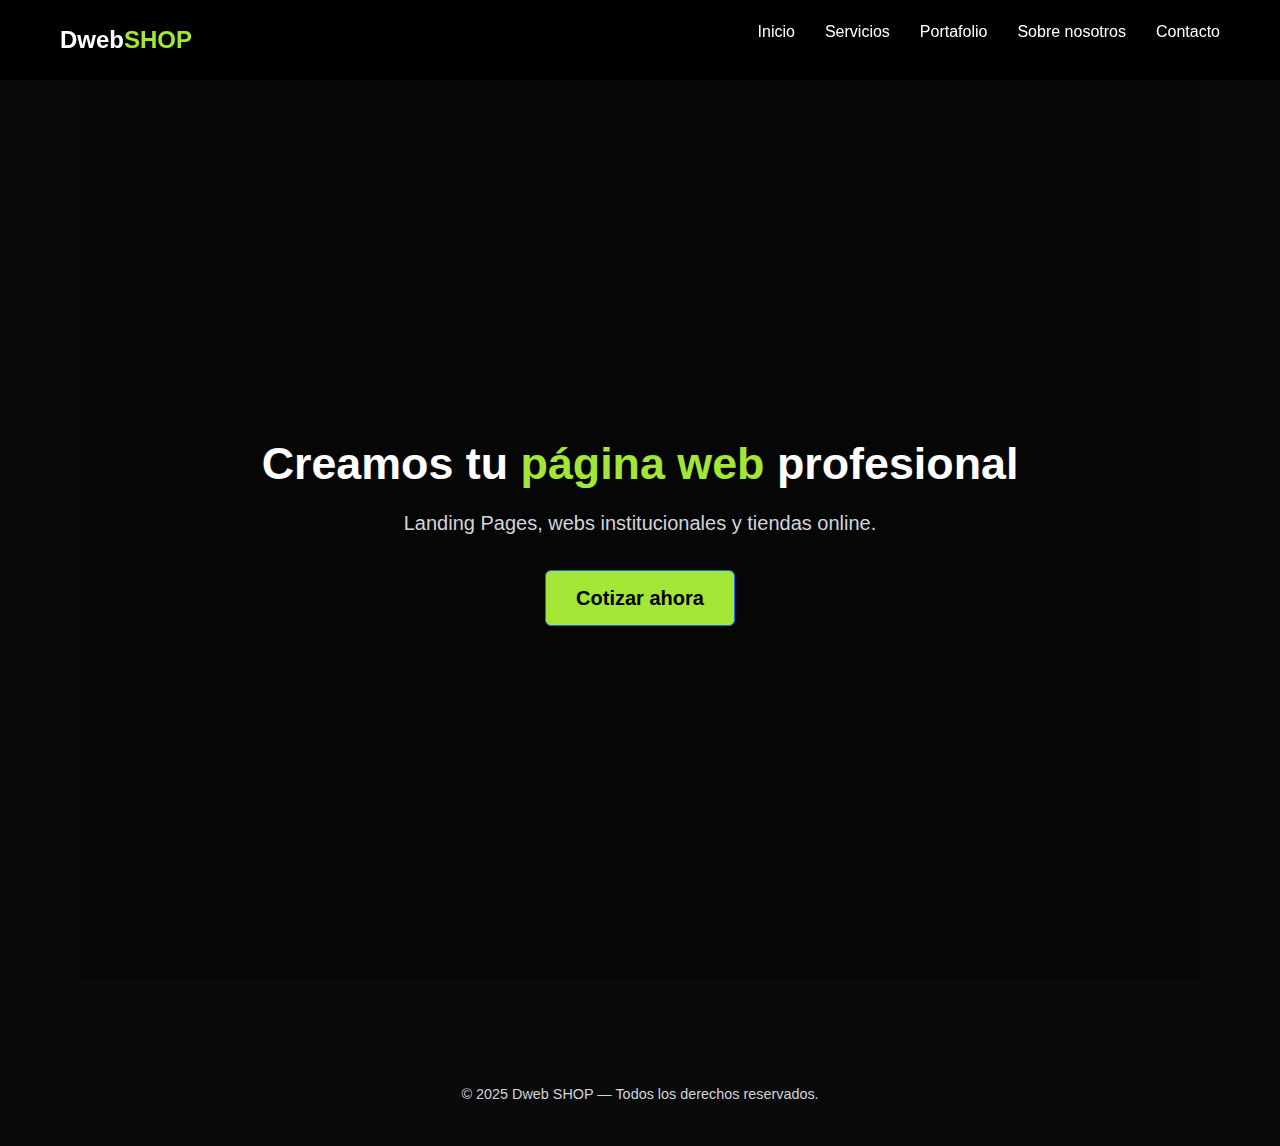
<file: index.html>
<!DOCTYPE html>
<html lang="es">
<head>
    <meta charset="UTF-8">
    <title>Dweb SHOP | Inicio</title>
    <!-- Bootstrap CSS -->
    <link href="https://cdn.jsdelivr.net/npm/bootstrap@5.3.3/dist/css/bootstrap.min.css" rel="stylesheet">
    <link rel="stylesheet" href="style/styles.css">
</head>
<body>

    <header class="header">
        <div class="logo">Dweb<span>SHOP</span></div>
        <nav>
            <ul class="nav-links">
                <li><a href="index.html">Inicio</a></li>
                <li><a href="servicios.html">Servicios</a></li>
                <li><a href="portafolio.html">Portafolio</a></li>
                <li><a href="sobrenosotros.html">Sobre nosotros</a></li>
                <li><a href="contacto.html">Contacto</a></li>
            </ul>

            <div class="hamburger">
                <span></span>
                <span></span>
                <span></span>
            </div>
        </nav>
    </header>

    <main>
        <section class="hero d-flex align-items-center justify-content-center text-center" style="height: 100vh;">
            <div class="container">
                <h1 class="display-4 fw-bold">Creamos tu <span>página web</span> profesional</h1>
                <p class="lead mt-3">Landing Pages, webs institucionales y tiendas online.</p>
                <!-- Botón usando Bootstrap pero con tu estilo -->
                <a href="contacto.html" class="btn btn-primary btn-lg mt-3" style="background: var(--primary); color: #000; border-radius: 6px; padding: 12px 30px;">Cotizar ahora</a>
            </div>
        </section>
    </main>

    <footer class="footer text-center py-4">
        <p>© 2025 Dweb SHOP — Todos los derechos reservados.</p>
    </footer>

    <!-- Bootstrap JS Bundle -->
    <script src="https://cdn.jsdelivr.net/npm/bootstrap@5.3.3/dist/js/bootstrap.bundle.min.js"></script>
    <!-- JS MENÚ HAMBURGUESA -->
    <script>
        const hamburger = document.querySelector('.hamburger');
        const navLinks = document.querySelector('.nav-links');

        hamburger.addEventListener('click', () => {
            navLinks.classList.toggle('nav-active');
            hamburger.classList.toggle('toggle');
        });
    </script>

</body>
</html>
</file>
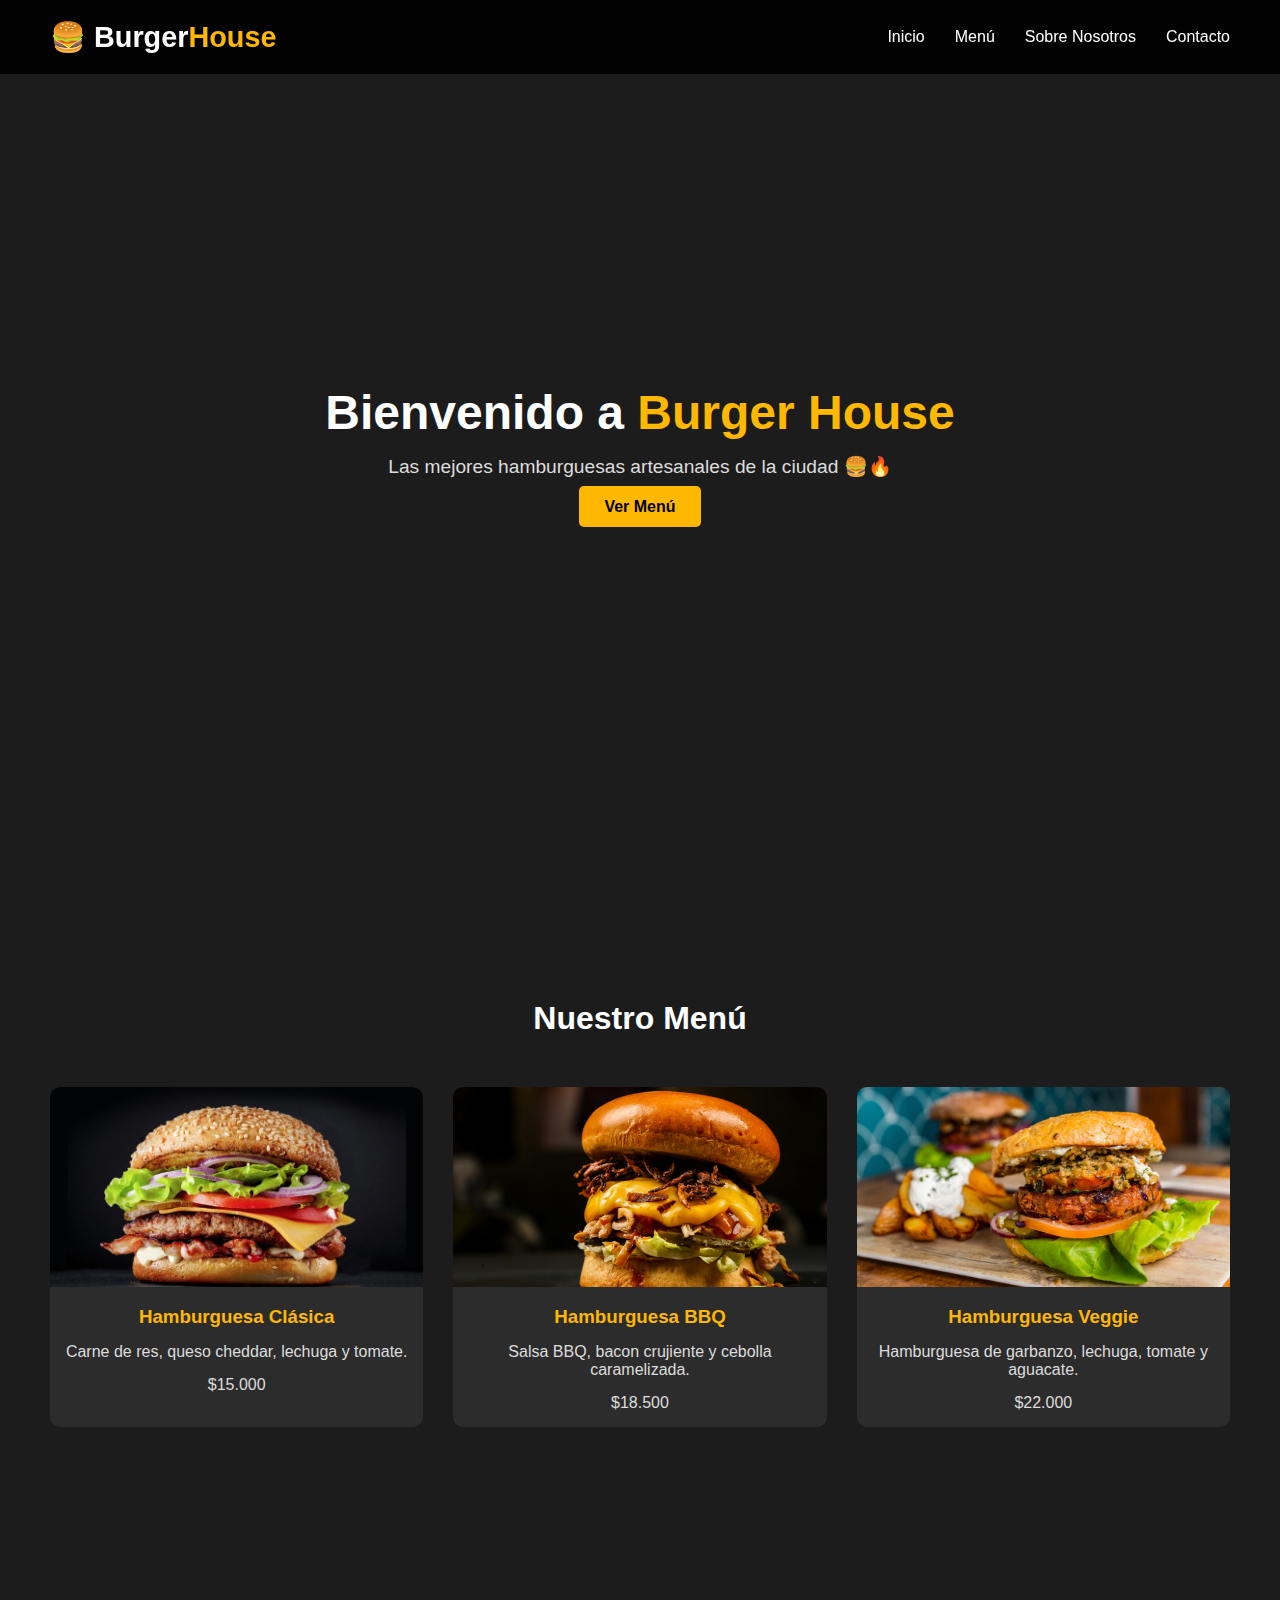
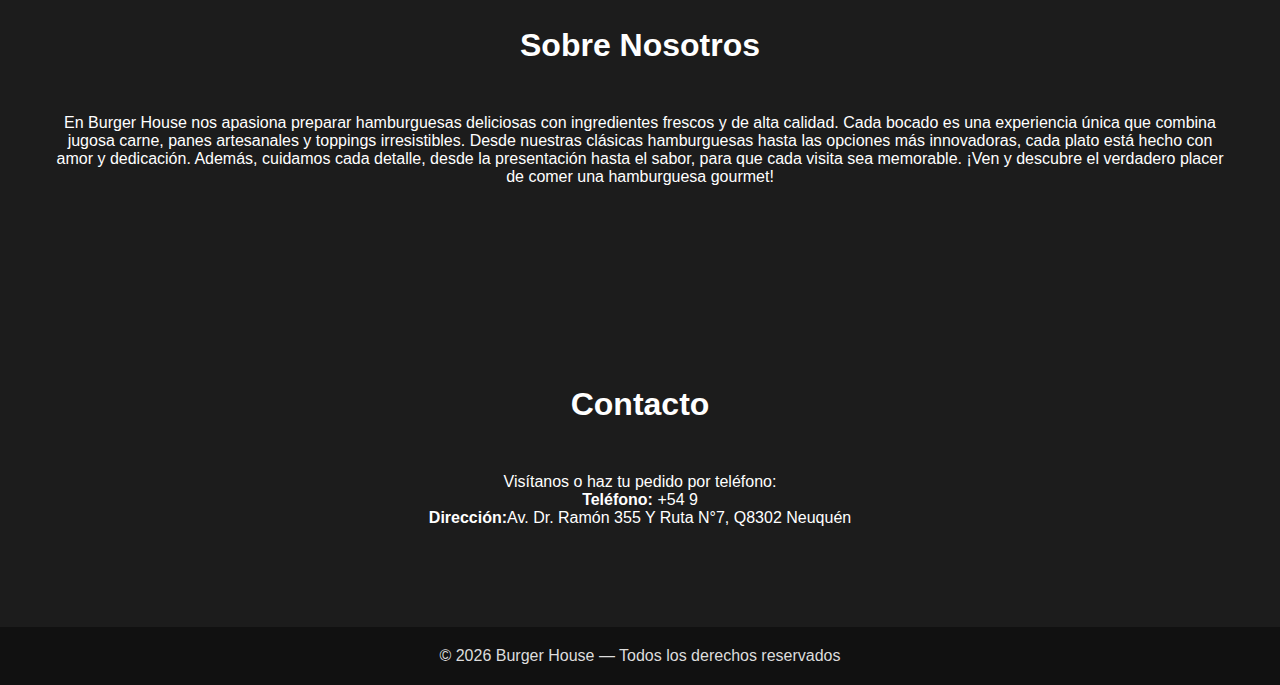
<file: html/landing/index.html>
<!DOCTYPE html>
<html lang="es">
<head>
    <meta charset="UTF-8">
    <title>Burger House | Inicio</title>
    <link rel="stylesheet" href="style.css">
    <meta name="viewport" content="width=device-width, initial-scale=1.0">
</head>
<body>

    <!-- HEADER -->
    <header class="header">
        <div class="logo">🍔 Burger<span>House</span></div>

        <!-- Checkbox hamburguesa -->
        <input type="checkbox" id="menu-toggle" class="menu-toggle">
        <label for="menu-toggle" class="hamburger">
            <span></span>
            <span></span>
            <span></span>
        </label>

        <!-- NAV -->
        <nav>
            <ul class="nav-links">
                <li><a href="#home">Inicio</a></li>
                <li><a href="#menu">Menú</a></li>
                <li><a href="#about">Sobre Nosotros</a></li>
                <li><a href="#contact">Contacto</a></li>
            </ul>
        </nav>
    </header>

    <!-- HERO -->
    <section id="home" class="hero">
        <div class="hero-content">
            <h1>Bienvenido a <span>Burger House</span></h1>
            <p>Las mejores hamburguesas artesanales de la ciudad 🍔🔥</p>
            <a href="#menu" class="btn">Ver Menú</a>
        </div>
    </section>

    <!-- MENÚ -->
    <section id="menu" class="menu-section">
        <h2>Nuestro Menú</h2>
        <div class="menu-grid">
            <div class="menu-item">
                <img src="img/hc.jpg" alt="Hamburguesa Clásica">
                <h3>Hamburguesa Clásica</h3>
                <p>Carne de res, queso cheddar, lechuga y tomate.</p>
                <p>$15.000</p>
            </div>
            <div class="menu-item">
                <img src="img/hbbq.jpg" alt="Hamburguesa BBQ">
                <h3>Hamburguesa BBQ</h3>
                <p>Salsa BBQ, bacon crujiente y cebolla caramelizada.</p>
                <p>$18.500</p>
            </div>
            <div class="menu-item">
                <img src="img/veggie.jfif" alt="Hamburguesa Veggie">
                <h3>Hamburguesa Veggie</h3>
                <p>Hamburguesa de garbanzo, lechuga, tomate y aguacate.</p>
                <p>$22.000</p>
            </div>
        </div>
    </section>



    <!-- SOBRE NOSOTROS -->
    <section id="about" class="about-section">
        <h2>Sobre Nosotros</h2>
        <p>En Burger House nos apasiona preparar hamburguesas deliciosas con ingredientes frescos y de alta calidad. Cada bocado es una experiencia única que combina jugosa carne, panes artesanales y toppings irresistibles. Desde nuestras clásicas hamburguesas hasta las opciones más innovadoras, cada plato está hecho con amor y dedicación. Además, cuidamos cada detalle, desde la presentación hasta el sabor, para que cada visita sea memorable. ¡Ven y descubre el verdadero placer de comer una hamburguesa gourmet!</p>
    </section>

    <!-- CONTACTO -->
    <section id="contact" class="contact-section">
        <h2>Contacto</h2>
        <p>Visítanos o haz tu pedido por teléfono:</p>
        <p><strong>Teléfono:</strong> +54 9 </p>
        <p><strong>Dirección:</strong>Av. Dr. Ramón 355 Y Ruta N°7, Q8302 Neuquén</p>
    </section>

    <!-- FOOTER -->
    <footer>
        <p>© 2026 Burger House — Todos los derechos reservados</p>
    </footer>

</body>
</html>
</file>
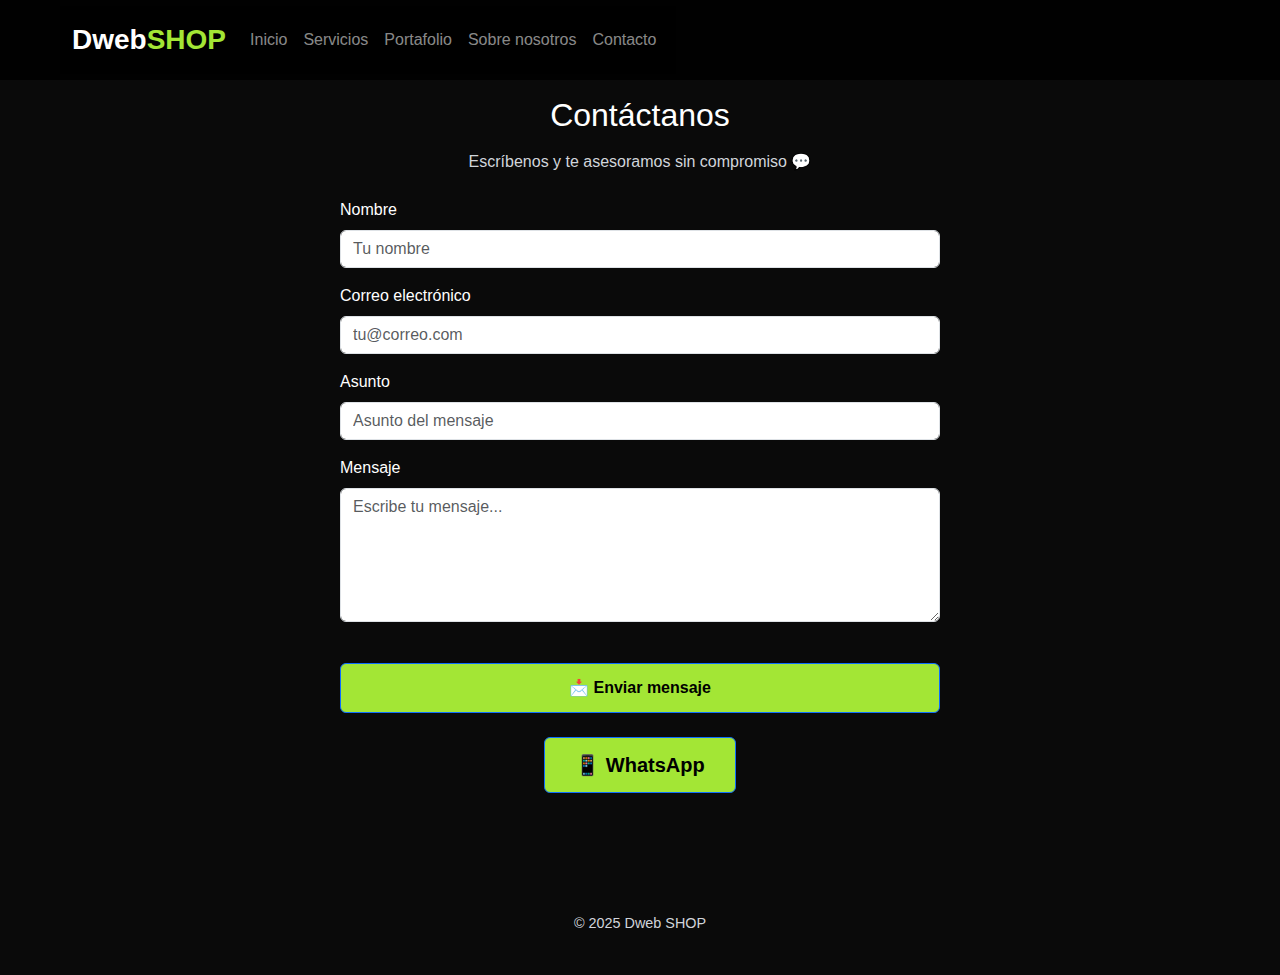
<file: contacto.html>
<!DOCTYPE html>
<html lang="es">
<head>
    <meta charset="UTF-8">
    <title>Dweb SHOP | Creamos tu pagina web profesional</title>
    <!-- Bootstrap CSS -->
    <link href="https://cdn.jsdelivr.net/npm/bootstrap@5.3.3/dist/css/bootstrap.min.css" rel="stylesheet">
    <link rel="stylesheet" href="style/styles.css">
    <style>
        /* Centrar todo el contenido del body */
        body {
            display: flex;
            flex-direction: column;
            justify-content: center;
            align-items: center;
            min-height: 100vh;
            text-align: center;
            margin: 0;
        }
        /* Mantener header y footer a todo ancho */
        header, footer {
            width: 100%;
        }
    </style>
</head>
<body>

   <header class="header">
  <nav class="navbar navbar-expand-lg navbar-dark" style="background-color: #000;">
    <div class="container">

      <!-- Logo -->
      <a class="navbar-brand fw-bold fs-3" href="index.html">
        <span style="color: #fff;">Dweb</span><span style="color: var(--primary)">SHOP</span>
      </a>

      <!-- Botón hamburguesa -->
      <button class="navbar-toggler" type="button" data-bs-toggle="collapse" data-bs-target="#navbarNav"
              aria-controls="navbarNav" aria-expanded="false" aria-label="Toggle navigation">
        <span class="navbar-toggler-icon"></span>
      </button>

      <!-- Menú -->
      <div class="collapse navbar-collapse justify-content-end" id="navbarNav">
        <ul class="navbar-nav ms-auto text-center">
          <li class="nav-item">
            <a class="nav-link fw-medium" href="index.html">Inicio</a>
          </li>
          <li class="nav-item">
            <a class="nav-link fw-medium" href="servicios.html">Servicios</a>
          </li>
          <li class="nav-item">
            <a class="nav-link fw-medium" href="portafolio.html">Portafolio</a>
          </li>
          <li class="nav-item">
            <a class="nav-link fw-medium" href="sobrenosotros.html">Sobre nosotros</a>
          </li>
          <li class="nav-item">
            <a class="nav-link fw-medium" href="contacto.html">Contacto</a>
          </li>
        </ul>
      </div>

    </div>
  </nav>
</header>

    <main class="flex-grow-1 d-flex flex-column justify-content-center align-items-center py-5">
        <section class="contacto py-5">
            <div class="container text-center">
                <h2 class="mb-3">Contáctanos</h2>
                <p class="mb-4">Escríbenos y te asesoramos sin compromiso 💬</p>

                <!-- Formulario de contacto -->
                <form class="mx-auto" style="max-width: 600px;">
                    <div class="mb-3 text-start">
                        <label for="nombre" class="form-label">Nombre</label>
                        <input type="text" class="form-control" id="nombre" placeholder="Tu nombre" required>
                    </div>
                    <div class="mb-3 text-start">
                        <label for="email" class="form-label">Correo electrónico</label>
                        <input type="email" class="form-control" id="email" placeholder="tu@correo.com" required>
                    </div>
                    <div class="mb-3 text-start">
                        <label for="asunto" class="form-label">Asunto</label>
                        <input type="text" class="form-control" id="asunto" placeholder="Asunto del mensaje" required>
                    </div>
                    <div class="mb-3 text-start">
                        <label for="mensaje" class="form-label">Mensaje</label>
                        <textarea class="form-control" id="mensaje" rows="5" placeholder="Escribe tu mensaje..." required></textarea>
                    </div>
                    <button type="submit" class="btn btn-primary w-100" 
                        style="background: var(--primary); color: #000; border-radius: 6px; padding: 12px;">
                        📩 Enviar mensaje
                    </button>
                </form>

                <!-- Botón de WhatsApp debajo del formulario -->
                <a href="https://wa.me/XXXXXXXXXXX" target="_blank" 
                class="btn btn-primary btn-lg mt-4"
                style="background: var(--primary); color: #000; border-radius: 6px; padding: 12px 30px;">
                📱 WhatsApp
                </a>
            </div>
        </section>
    </main>

    <footer class="footer text-center py-4">
        <p>© 2025 Dweb SHOP</p>
    </footer>

    <!-- Bootstrap JS Bundle -->
    <script src="https://cdn.jsdelivr.net/npm/bootstrap@5.3.3/dist/js/bootstrap.bundle.min.js"></script>

    <script>
        const hamburger = document.querySelector('.hamburger');
        const navLinks = document.querySelector('.nav-links');

        hamburger.addEventListener('click', () => {
            navLinks.classList.toggle('nav-active');
            hamburger.classList.toggle('toggle');
        });
    </script>



</body>
</html>
</file>
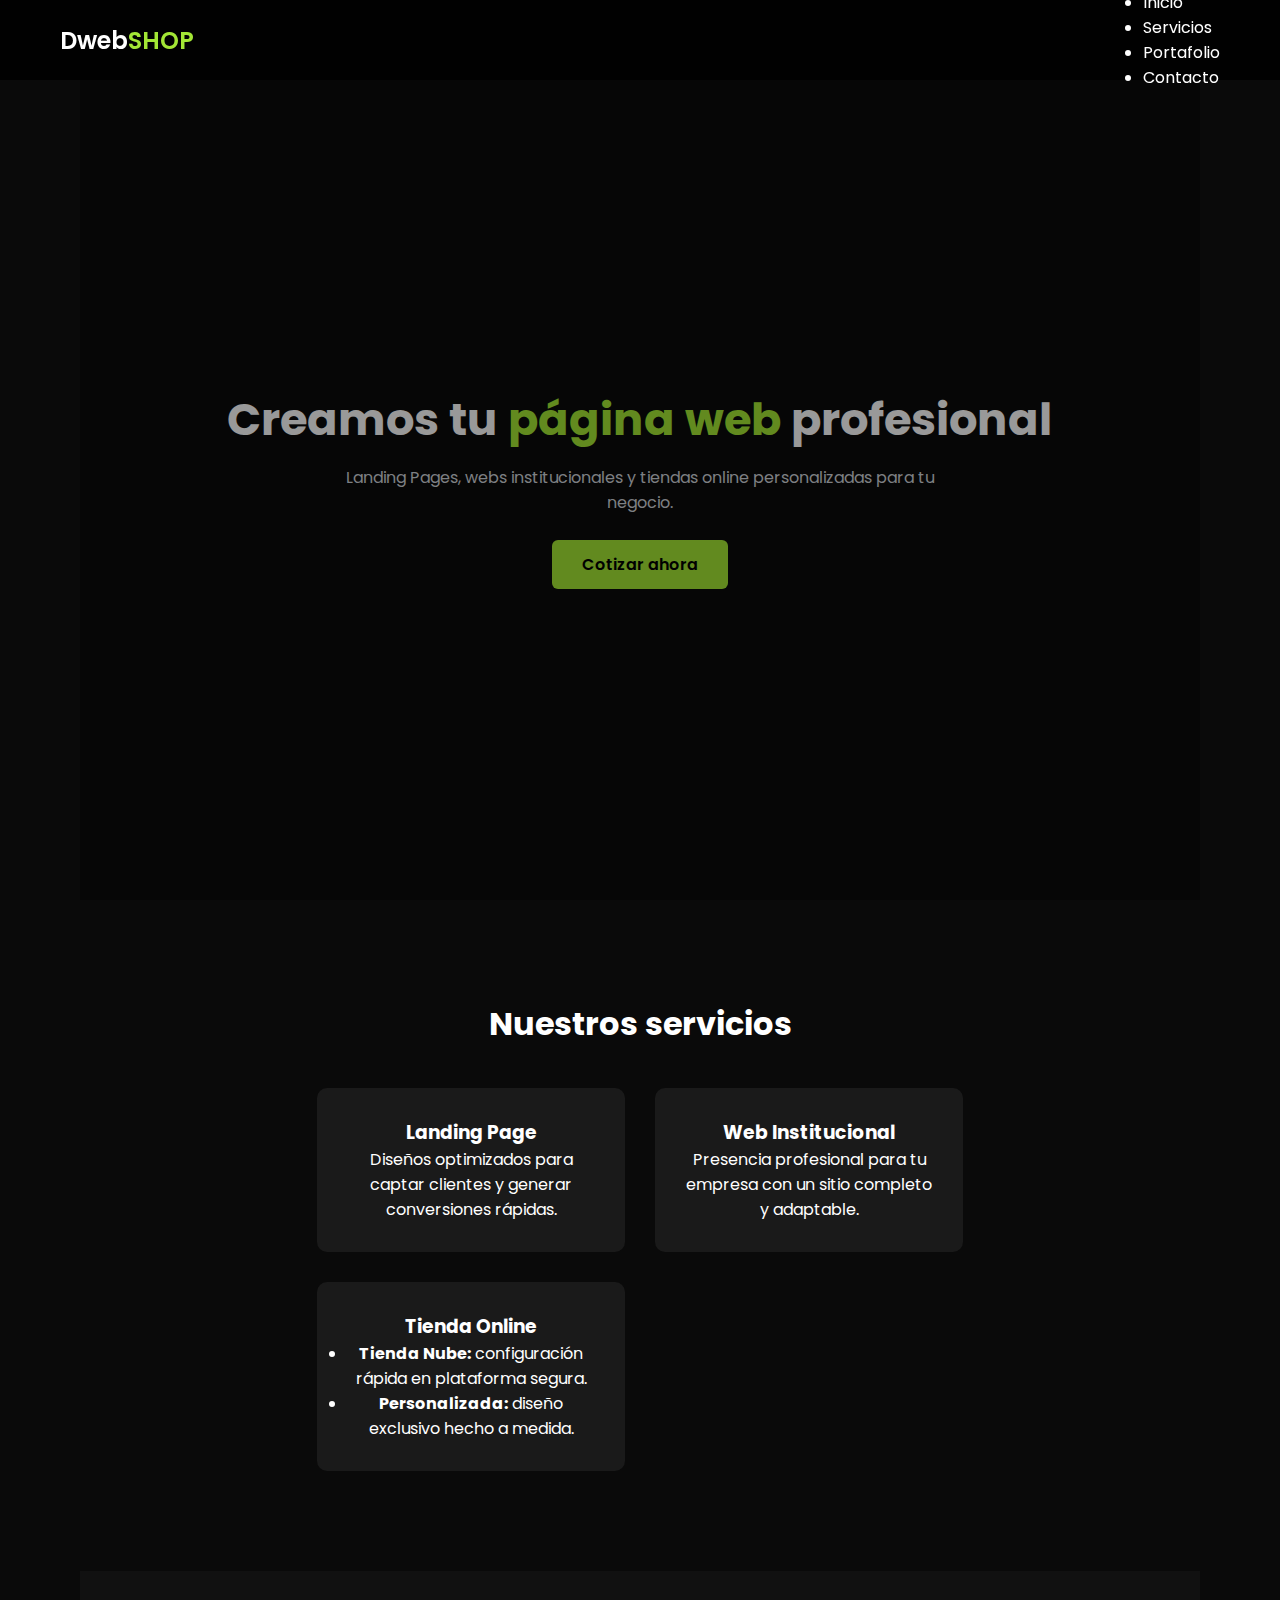
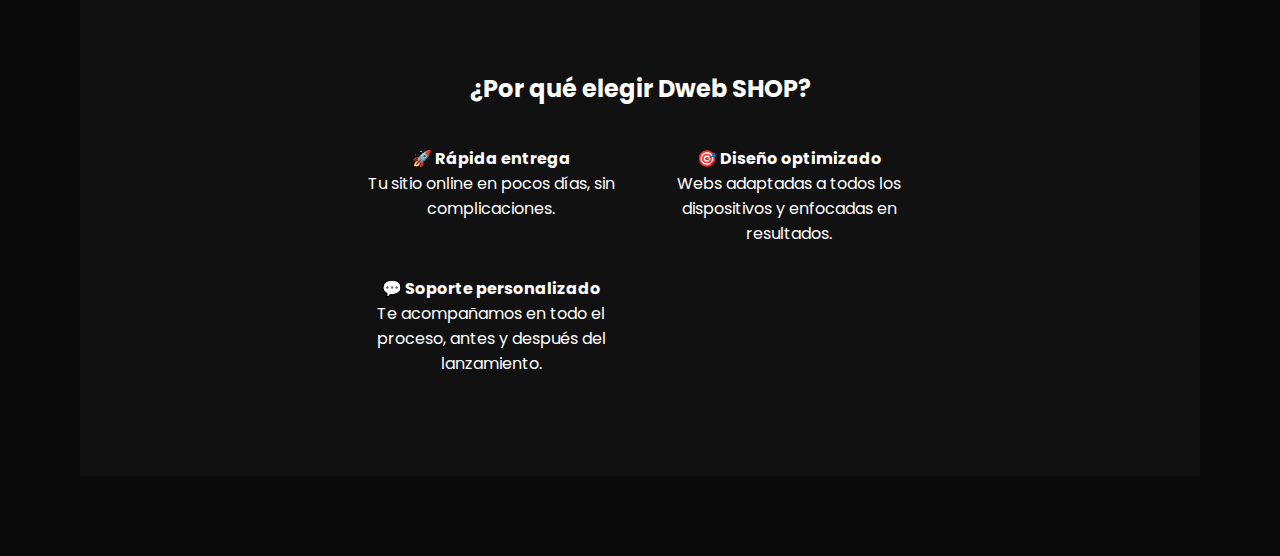
<file: inndex.html>
<!DOCTYPE html>
<html lang="en">
<head>
    <meta charset="UTF-8">
    <meta name="viewport" content="width=device-width, initial-scale=1.0">
    <title>Dweb SHOP | Creamos tu página web profesional</title>
    <link rel="stylesheet" href="style/styles.css">
    <link href="https://fonts.googleapis.com/css2?family=Poppins:wght@300;400;600&display=swap"rel="stylesheet" >
</head>
<body>
    <!-- HEADER -->
    <header class="header">
        <div class="logo">Dweb<span>SHOP</span></div>
            <nav>
                <ul>
                    <li><a href="#inicio">Inicio</a></li>
                    <li><a href="#servicios">Servicios</a></li>
                    <li><a href="#portafolio">Portafolio</a></li>
                    <li><a href="#contacto">Contacto</a></li>
                </ul>
            </nav>
    </header>

    <main>
        <!-- HERO -->
        <section id="inicio" class="hero">
            <div class="hero-content">
                <h1>Creamos tu <span>página web</span> profesional</h1>
                <p>Landing Pages, webs institucionales y tiendas online personalizadas para tu negocio.</p>
                <a href="#contacto" class="btn-primary">Cotizar ahora</a>
            </div>
        </section>

        <!-- SERVICIOS -->
        <section id="servicios" class="servicios">
            <h2>Nuestros servicios</h2>
                <div class="servicios-grid">
                    <div class="servicio">
                        <h3>Landing Page</h3>
                        <p>Diseños optimizados para captar clientes y generar conversiones rápidas.</p>
                    </div>
                    <div class="servicio">
                        <h3>Web Institucional</h3>
                        <p>Presencia profesional para tu empresa con un sitio completo y adaptable.</p>
                    </div>
                    <div class="servicio">
                        <h3>Tienda Online</h3>
                            <ul>
                                <li><strong>Tienda Nube:</strong> configuración rápida en plataforma segura.</li>
                                <li><strong>Personalizada:</strong> diseño exclusivo hecho a medida.</li>
                            </ul>
                    </div>
                </div>
        </section>

        <!-- BENEFICIOS -->
        <section class="beneficios">
            <h2>¿Por qué elegir Dweb SHOP?</h2>
            <div class="beneficios-grid">
                <div class="beneficio">
                    <h4>🚀 Rápida entrega</h4>
                    <p>Tu sitio online en pocos días, sin complicaciones.</p>
                </div>
                <div class="beneficio">
                    <h4>🎯 Diseño optimizado</h4>
                    <p>Webs adaptadas a todos los dispositivos y enfocadas en resultados.</p>
                </div>
                <div class="beneficio">
                    <h4>💬 Soporte personalizado</h4>
                    <p>Te acompañamos en todo el proceso, antes y después del lanzamiento.</p>
                </div>
            </div>
        </section>
   </main>

</body>
</html>
</file>
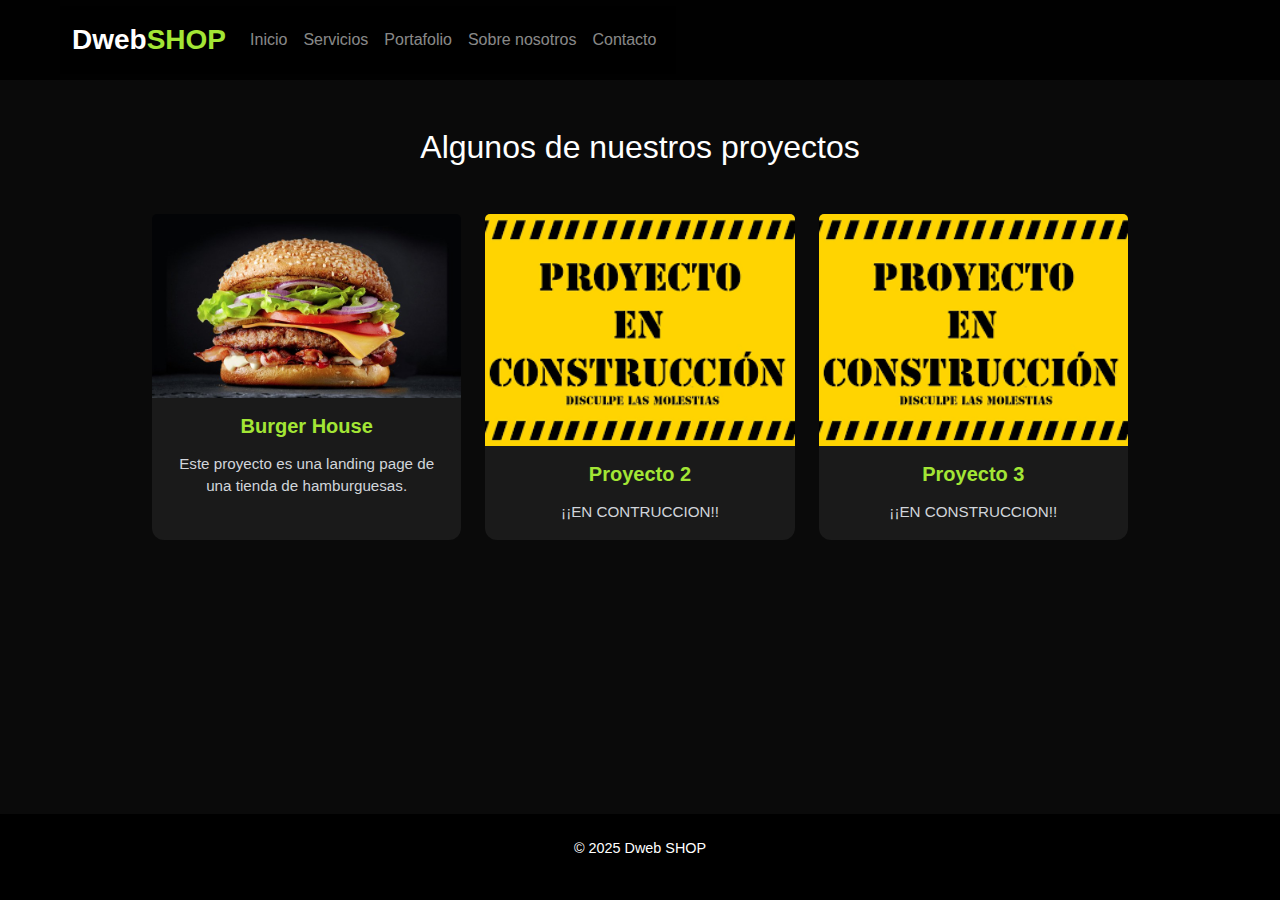
<file: portafolio.html>
<!DOCTYPE html>
<html lang="es">
<head>
    <meta charset="UTF-8">
    <title>Dweb SHOP | Creamos tu pagina web profesional</title>
    <!-- Bootstrap CSS -->
    <link href="https://cdn.jsdelivr.net/npm/bootstrap@5.3.3/dist/css/bootstrap.min.css" rel="stylesheet">
    <link rel="stylesheet" href="style/styles.css">
</head>
<body>

<header class="header">
  <nav class="navbar navbar-expand-lg navbar-dark" style="background-color: #000;">
    <div class="container">

      <!-- Logo -->
      <a class="navbar-brand fw-bold fs-3" href="index.html">
        <span style="color: #fff;">Dweb</span><span style="color: var(--primary)">SHOP</span>
      </a>

      <!-- Botón hamburguesa -->
      <button class="navbar-toggler" type="button" data-bs-toggle="collapse" data-bs-target="#navbarNav"
              aria-controls="navbarNav" aria-expanded="false" aria-label="Toggle navigation">
        <span class="navbar-toggler-icon"></span>
      </button>

      <!-- Menú -->
      <div class="collapse navbar-collapse justify-content-end" id="navbarNav">
        <ul class="navbar-nav ms-auto text-center">
          <li class="nav-item">
            <a class="nav-link fw-medium" href="index.html">Inicio</a>
          </li>
          <li class="nav-item">
            <a class="nav-link fw-medium" href="servicios.html">Servicios</a>
          </li>
          <li class="nav-item">
            <a class="nav-link fw-medium" href="portafolio.html">Portafolio</a>
          </li>
          <li class="nav-item">
            <a class="nav-link fw-medium" href="sobrenosotros.html">Sobre nosotros</a>
          </li>
          <li class="nav-item">
            <a class="nav-link fw-medium" href="contacto.html">Contacto</a>
          </li>
        </ul>
      </div>

    </div>
  </nav>
</header>


<main class="flex-grow-1">
    <section class="portafolio py-5">
        <div class="container text-center">
            <h2 class="mb-5">Algunos de nuestros proyectos</h2>

            <div class="row g-4 justify-content-center">
                <!-- Proyecto 1 con imagen clickeable -->
                <div class="col-md-4">
                    <div class="card card-custom h-100 text-center">
                        <a href="html/landing/index.html">
                            <img src="html/landing/img/hc.jpg" class="card-img-top" alt="Proyecto 1">
                        </a>
                        <div class="card-body">
                            <h5 class="card-title">Burger House</h5>
                            <p class="card-text">Este proyecto es una landing page de una tienda de hamburguesas. </p>
                        </div>
                    </div>
                </div>

                <!-- Proyecto 2 -->
                <div class="col-md-4">
                    <div class="card card-custom h-100 text-center">
                        <img src="img/construccion.png" class="card-img-top" alt="Proyecto 2">
                        <div class="card-body">
                            <h5 class="card-title">Proyecto 2</h5>
                            <p class="card-text">¡¡EN CONTRUCCION!!</p>
                        </div>
                    </div>
                </div>

                <!-- Proyecto 3 -->
                <div class="col-md-4">
                    <div class="card card-custom h-100 text-center">
                        <img src="img/construccion.png" class="card-img-top" alt="Proyecto 3">
                        <div class="card-body">
                            <h5 class="card-title">Proyecto 3</h5>
                            <p class="card-text">¡¡EN CONSTRUCCION!!</p>
                        </div>
                    </div>
                </div>

            </div>
        </div>
    </section>
</main>

<footer class="footer text-center py-4" style="background-color: #000; color: #fff;">
    <p>© 2025 Dweb SHOP</p>
</footer>

<!-- Bootstrap JS Bundle -->
<script src="https://cdn.jsdelivr.net/npm/bootstrap@5.3.3/dist/js/bootstrap.bundle.min.js"></script>

</body>
</html>
</file>
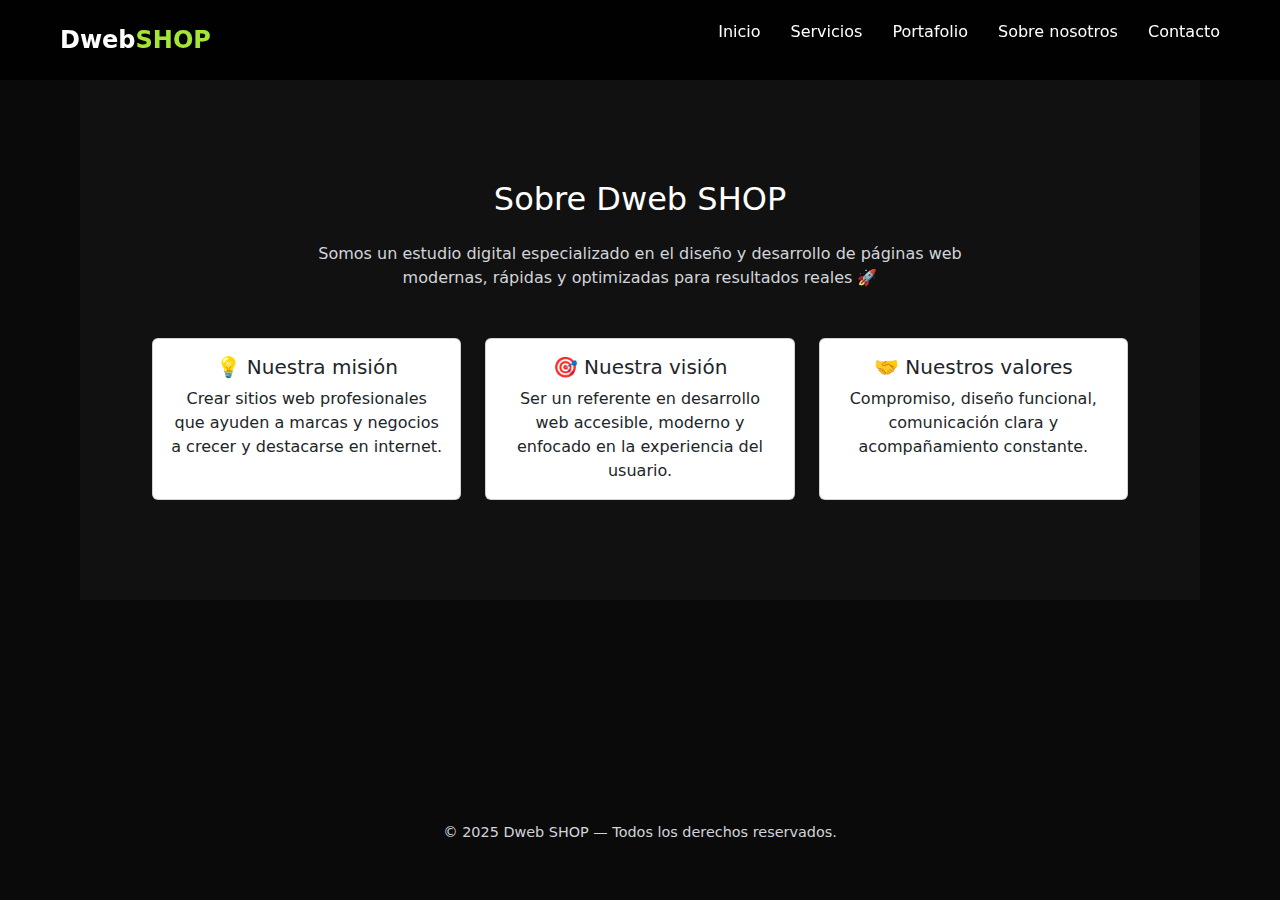
<file: sobrenosotros.html>
<!DOCTYPE html>
<html lang="es">
<head>
    <meta charset="UTF-8">
    <title>Dweb SHOP | Sobre Nosotros</title>
    <meta name="viewport" content="width=device-width, initial-scale=1.0">

    <!-- TU CSS -->
    <link rel="stylesheet" href="style/styles.css">

    <!-- BOOTSTRAP CSS -->
    <link href="https://cdn.jsdelivr.net/npm/bootstrap@5.3.2/dist/css/bootstrap.min.css" rel="stylesheet">
</head>
<body>

<!-- HEADER -->
<header class="header">
    <div class="logo">Dweb<span>SHOP</span></div>
    <nav>
        <ul class="nav-links">
            <li><a href="index.html">Inicio</a></li>
            <li><a href="servicios.html">Servicios</a></li>
            <li><a href="portafolio.html">Portafolio</a></li>
            <li><a href="sobre-nosotros.html">Sobre nosotros</a></li>
            <li><a href="contacto.html">Contacto</a></li>
        </ul>

        <div class="hamburger">
            <span></span>
            <span></span>
            <span></span>
        </div>
    </nav>
</header>

<main>
    <!-- SOBRE NOSOTROS -->
    <section class="sobre-nosotros">
        <div class="container">
            <h2 class="text-center mb-4">Sobre Dweb SHOP</h2>

            <p class="sobre-text text-center mb-5">
                Somos un estudio digital especializado en el diseño y desarrollo
                de páginas web modernas, rápidas y optimizadas para resultados reales 🚀
            </p>

            <div class="row g-4">
                <!-- CARD 1 -->
                <div class="col-md-4">
                    <div class="card sobre-card h-100">
                        <div class="card-body">
                            <h5 class="card-title">💡 Nuestra misión</h5>
                            <p class="card-text">
                                Crear sitios web profesionales que ayuden a marcas y negocios
                                a crecer y destacarse en internet.
                            </p>
                        </div>
                    </div>
                </div>

                <!-- CARD 2 -->
                <div class="col-md-4">
                    <div class="card sobre-card h-100">
                        <div class="card-body">
                            <h5 class="card-title">🎯 Nuestra visión</h5>
                            <p class="card-text">
                                Ser un referente en desarrollo web accesible, moderno y enfocado
                                en la experiencia del usuario.
                            </p>
                        </div>
                    </div>
                </div>

                <!-- CARD 3 -->
                <div class="col-md-4">
                    <div class="card sobre-card h-100">
                        <div class="card-body">
                            <h5 class="card-title">🤝 Nuestros valores</h5>
                            <p class="card-text">
                                Compromiso, diseño funcional, comunicación clara
                                y acompañamiento constante.
                            </p>
                        </div>
                    </div>
                </div>
            </div>
        </div>
    </section>
</main>

<!-- FOOTER -->
<footer class="footer">
    <p>© 2025 Dweb SHOP — Todos los derechos reservados.</p>
</footer>

<!-- JS MENÚ HAMBURGUESA -->
<script>
    const hamburger = document.querySelector('.hamburger');
    const navLinks = document.querySelector('.nav-links');

    hamburger.addEventListener('click', () => {
        navLinks.classList.toggle('nav-active');
        hamburger.classList.toggle('toggle');
    });
</script>

</body>
</html>
</file>
<file: style/styles.css>
:root {
    --bg: #0D0D0D;
    --primary: #A3E635;
    --primary-light: #bef264;
    --text: #FFFFFF;
    --text-light: #D1D5DB;
    --font: 'Poppins', sans-serif;
}

/* RESET */
* {
    margin: 0;
    padding: 0;
    box-sizing: border-box;
}

/* 🔥 FIX GENERAL */
html, body {
    width: 100%;
    min-height: 100%;
    background-color: var(--bg);
    overflow-x: hidden;
}

body {
    font-family: var(--font);
    background-color: var(--bg);
    color: var(--text);
    scroll-behavior: smooth;

    /* FLEX para sticky footer*/

    display: flex;
    flex-direction: column;
    min-height: 100vh;
}

main{
    width: 100%;
    padding: 80px;
    flex: 1;
    background-color: #0a0a0a;
}

.footer{
    margin-top: auto;
    text-align: center;
    padding: 40px;
    background: #0a0a0a;
    font-size: 0.9rem;
    color: var(--text-light);
}

/* ---------- HEADER ---------- */
.header {
    display: flex;
    justify-content: space-between;
    align-items: center;
    padding: 20px 60px;
    background: rgba(0, 0, 0, 0.85);
    position: fixed;
    top: 0;
    left: 0;
    right: 0;
    z-index: 1000;
    height: 80px;
}

.logo {
    font-size: 1.5rem;
    font-weight: 600;
    color: var(--text);
}

.logo span {
    color: var(--primary);
}

nav ul.nav-links {
    display: flex;
    gap: 30px;
    list-style: none;
}

nav a {
    color: var(--text);
    text-decoration: none;
    font-weight: 400;
    transition: color 0.3s;
}

nav a:hover,
nav a:focus {
    color: var(--primary);
    outline: none;
}

/* ---------- HAMBURGUESA Y MENÚ RESPONSIVE ---------- */
.menu-toggle {
    display: none;
}

.hamburger {
    display: none; /* solo aparece en mobile */
    flex-direction: column;
    cursor: pointer;
    gap: 5px;
    z-index: 1100;
}

.hamburger span {
    display: block;
    width: 25px;
    height: 3px;
    background: var(--text);
    transition: all 0.3s ease;
}

.menu-toggle:checked + .hamburger span:nth-child(1) {
    transform: rotate(45deg) translate(5px, 5px);
}
.menu-toggle:checked + .hamburger span:nth-child(2) {
    opacity: 0;
}
.menu-toggle:checked + .hamburger span:nth-child(3) {
    transform: rotate(-45deg) translate(5px, -5px);
}

@media (max-width: 768px) {
    .hamburger {
        display: flex;
    }

    nav ul.nav-links {
        display: none;
        flex-direction: column;
        gap: 15px;
        width: 100%;
        background: rgba(0,0,0,0.95);
        position: absolute;
        top: 80px;
        left: 0;
        padding: 20px 0;
        text-align: center;
        z-index: 1000;
    }

    .menu-toggle:checked ~ ul.nav-links {
        display: flex;
    }
}

/* ---------- HERO CON IMAGEN DE FONDO ---------- */
.hero {
    position: relative;
    min-height: calc(100vh - 80px);
    display: flex;
    justify-content: center;
    align-items: center;
    text-align: center;
    padding: 0 20px;
    background: url('https://images.unsplash.com/photo-1601924582971-9d84f485f83d?auto=format&fit=crop&w=1600&q=80') no-repeat center center;
    background-size: cover;
    color: #fff;
}

.hero::before {
    content: "";
    position: absolute;
    top: 0;
    left: 0;
    width: 100%;
    height: 100%;
    background: rgba(0,0,0,0.4);
    z-index: 0;
}

.hero .container {
    position: relative;
    z-index: 1;
}

.hero h1 {
    font-size: 2.8rem;
    line-height: 1.3;
}

.hero h1 span {
    color: var(--primary);
}

.hero p {
    margin-top: 15px;
    color: var(--text-light);
    max-width: 600px;
    margin-left: auto;
    margin-right: auto;
}

.btn-primary {
    display: inline-block;
    margin-top: 25px;
    background: var(--primary);
    color: #000;
    padding: 12px 30px;
    border-radius: 6px;
    font-weight: 600;
    text-decoration: none;
    transition: background 0.3s;
    outline: none;
}

.btn-primary:hover,
.btn-primary:focus {
    background: var(--primary-light);
}

/* ---------- SECCIONES ---------- */
section {
    scroll-margin-top: 90px;
    padding-top: 120px;
    padding-bottom: 120px;
    display: flex;
    flex-direction: column;
    align-items: center;
    justify-content: center;
    text-align: center;
    width: 100%;
}

/* ---------- SERVICIOS ---------- */
.servicios {
    padding: 100px 60px;
}

.servicios h2 {
    font-size: 2rem;
    margin-bottom: 40px;
}

.servicios-grid {
    display: grid;
    grid-template-columns: repeat(auto-fit, minmax(250px, 1fr));
    gap: 30px;
    justify-content: center;
    align-items: stretch;
}

.servicio {
    background: #1a1a1a;
    padding: 30px;
    border-radius: 10px;
    transition: transform 0.3s, box-shadow 0.3s;
    border: none;
    display: flex;
    flex-direction: column;
    align-items: center;
    justify-content: center;
}

/* ---------- BENEFICIOS ---------- */
.beneficios {
    background: #111;
    padding: 100px 60px;
}

.beneficios-grid {
    display: grid;
    grid-template-columns: repeat(auto-fit, minmax(250px, 1fr));
    gap: 30px;
    margin-top: 40px;
    justify-content: center;
    align-items: stretch;
}

/* ---------- PORTAFOLIO ---------- */
.portafolio {
    padding: 100px 60px;
}

.portafolio-grid {
    display: grid;
    grid-template-columns: repeat(auto-fit, minmax(250px, 1fr));
    gap: 20px;
    margin-top: 40px;
    justify-content: center;
    align-items: stretch;
}

.portafolio-item {
    background: #1a1a1a;
    padding: 80px 0;
    border-radius: 10px;
    transition: transform 0.3s, box-shadow 0.3s;
    border: none;
    display: flex;
    flex-direction: column;
    align-items: center;
    justify-content: center;
}

/* ---------- CONTACTO ---------- */
.contacto {
    padding: 100px 60px;
}

.contacto p {
    color: var(--text-light);
    margin-bottom: 30px;
}

/* ---------- FOOTER ---------- */
.footer {
    text-align: center;
    padding: 40px;
    background: #0a0a0a;
    font-size: 0.9rem;
    color: var(--text-light);
    margin: 0;
}

/* ---------- SOBRE NOSOTROS ---------- */
.sobre-nosotros {
    padding: 100px 60px;
    background: #111;
}

.sobre-nosotros h2 {
    font-size: 2rem;
    color: var(--text);
}

.sobre-text {
    max-width: 700px;
    margin: 0 auto;
    color: var(--text-light);
    font-size: 1rem;
}

/* ---------- CARDS ---------- */
.card-custom {
    background: #1a1a1a;
    color: var(--text);
    border: none;
    border-radius: 12px;
    height: 100%;
    transition: transform 0.3s, box-shadow 0.3s;
    display: flex;
    flex-direction: column;
    align-items: center;
    justify-content: center;
    text-align: center;
}

.card-custom .card-title {
    color: var(--primary);
    font-weight: 600;
    margin-bottom: 15px;
}

.card-custom .card-text {
    color: var(--text-light);
    font-size: 0.95rem;
}

.card-custom:hover {
    transform: translateY(-6px);
    box-shadow: 0 12px 25px rgba(0,0,0,0.4);
}

.card-custom ul {
    color: var(--text-light);
    padding-left: 0;
    list-style: none;
}

/* ---------- BOTONES ---------- */
.btn-custom {
    background: var(--primary);
    color: #000;
    border-radius: 6px;
    font-weight: 600;
    padding: 12px 30px;
    text-decoration: none;
    transition: background 0.3s;
}

.btn-custom:hover,
.btn-custom:focus {
    background: var(--primary-light);
}

/* ---------- RESPONSIVE GENERAL ---------- */
/* HERO MOBILE  */
@media (max-width: 768px) {

    /* Quitar padding general que rompe el hero */
    main {
        padding: 0;
    }

    /* HERO full screen */
    .hero {
        min-height: 100vh;
        padding: 0 24px;
        text-align: left;
        align-items: center;
        justify-content: center;
    }

    .hero .container {
        width: 100%;
        max-width: 420px;
        margin: 0 auto;
    }

    .hero h1 {
        font-size: 2.2rem;
        line-height: 1.25;
        margin-bottom: 16px;
    }

    .hero p {
        font-size: 1rem;
        line-height: 1.6;
        margin-bottom: 28px;
        color: var(--text-light);
    }

    /* Botón como en la imagen */
    .hero .btn-primary {
        width: 100%;
        padding: 16px;
        font-size: 1rem;
        border-radius: 8px;
    }
}


a, button {
    outline: none;
}
</file>
<file: html/landing/style.css>
:root {
    --primary: #FFB800;
    --bg: #1C1C1C;
    --text: #FFF;
    --text-light: #DDD;
    --font: 'Poppins', sans-serif;
}

/* RESET */
* {
    margin: 0;
    padding: 0;
    box-sizing: border-box;
}

body {
    font-family: var(--font);
    background: var(--bg);
    color: var(--text);
    scroll-behavior: smooth;
}

/* HEADER */
.header {
    display: flex;
    justify-content: space-between;
    align-items: center;
    padding: 20px 50px;
    background: rgba(0,0,0,0.9);
    position: fixed;
    top: 0;
    left: 0;
    right: 0;
    z-index: 1000;
}

.logo {
    font-size: 1.8rem;
    font-weight: bold;
    color: var(--text);
}
.logo span {
    color: var(--primary);
}

/* NAV */
nav ul {
    display: flex;
    gap: 30px;
    list-style: none;
}
nav ul li a {
    color: var(--text);
    text-decoration: none;
    transition: 0.3s;
}
nav ul li a:hover {
    color: var(--primary);
}

/* HAMBURGUESA */
.menu-toggle {
    display: none;
}

.hamburger {
    display: none;
    flex-direction: column;
    gap: 5px;
    cursor: pointer;
}
.hamburger span {
    width: 25px;
    height: 3px;
    background: var(--text);
    transition: 0.3s;
}

/* Animación X */
.menu-toggle:checked + .hamburger span:nth-child(1) {
    transform: rotate(45deg) translate(5px, 5px);
}
.menu-toggle:checked + .hamburger span:nth-child(2) {
    opacity: 0;
}
.menu-toggle:checked + .hamburger span:nth-child(3) {
    transform: rotate(-45deg) translate(5px, -5px);
}

/* HERO */
.hero {
    min-height: 100vh;
    display: flex;
    justify-content: center;
    align-items: center;
    text-align: center;
    background: url('https://images.unsplash.com/photo-1568901346375-23c9450c58cd?auto=format&fit=crop&w=1600&q=80') center/cover no-repeat;
}
.hero h1 {
    font-size: 3rem;
    margin-bottom: 15px;
}
.hero h1 span {
    color: var(--primary);
}
.hero p {
    font-size: 1.2rem;
    margin-bottom: 20px;
    color: var(--text-light);
}
.btn {
    background: var(--primary);
    color: #000;
    padding: 12px 25px;
    border-radius: 5px;
    text-decoration: none;
    font-weight: bold;
}
.btn:hover {
    background: #FFD454;
}

/* SECCIONES */
section {
    padding: 100px 50px;
    text-align: center;
}
h2 {
    font-size: 2rem;
    margin-bottom: 50px;
}

/* MENÚ GRID */
.menu-grid {
    display: grid;
    grid-template-columns: repeat(auto-fit, minmax(250px, 1fr));
    gap: 30px;
}
.menu-item {
    background: #2C2C2C;
    border-radius: 10px;
    overflow: hidden;
    transition: transform 0.3s;
}
.menu-item img {
    width: 100%;
    height: 200px;
    object-fit: cover;
}
.menu-item h3 {
    margin: 15px 0;
    color: var(--primary);
}
.menu-item p {
    padding: 0 10px 15px;
    color: var(--text-light);
}
.menu-item:hover {
    transform: translateY(-5px);
}

/* FOOTER */
footer {
    background: #111;
    color: var(--text-light);
    text-align: center;
    padding: 20px;
}

/* RESPONSIVE */
@media (max-width: 768px) {
    .hamburger {
        display: flex;
    }
    nav ul {
        display: none;
        flex-direction: column;
        background: rgba(0,0,0,0.95);
        position: absolute;
        top: 80px;
        left: 0;
        width: 100%;
        padding: 20px 0;
        z-index: 999;
    }
    .menu-toggle:checked ~ nav ul {
        display: flex;
    }
}
</file>
